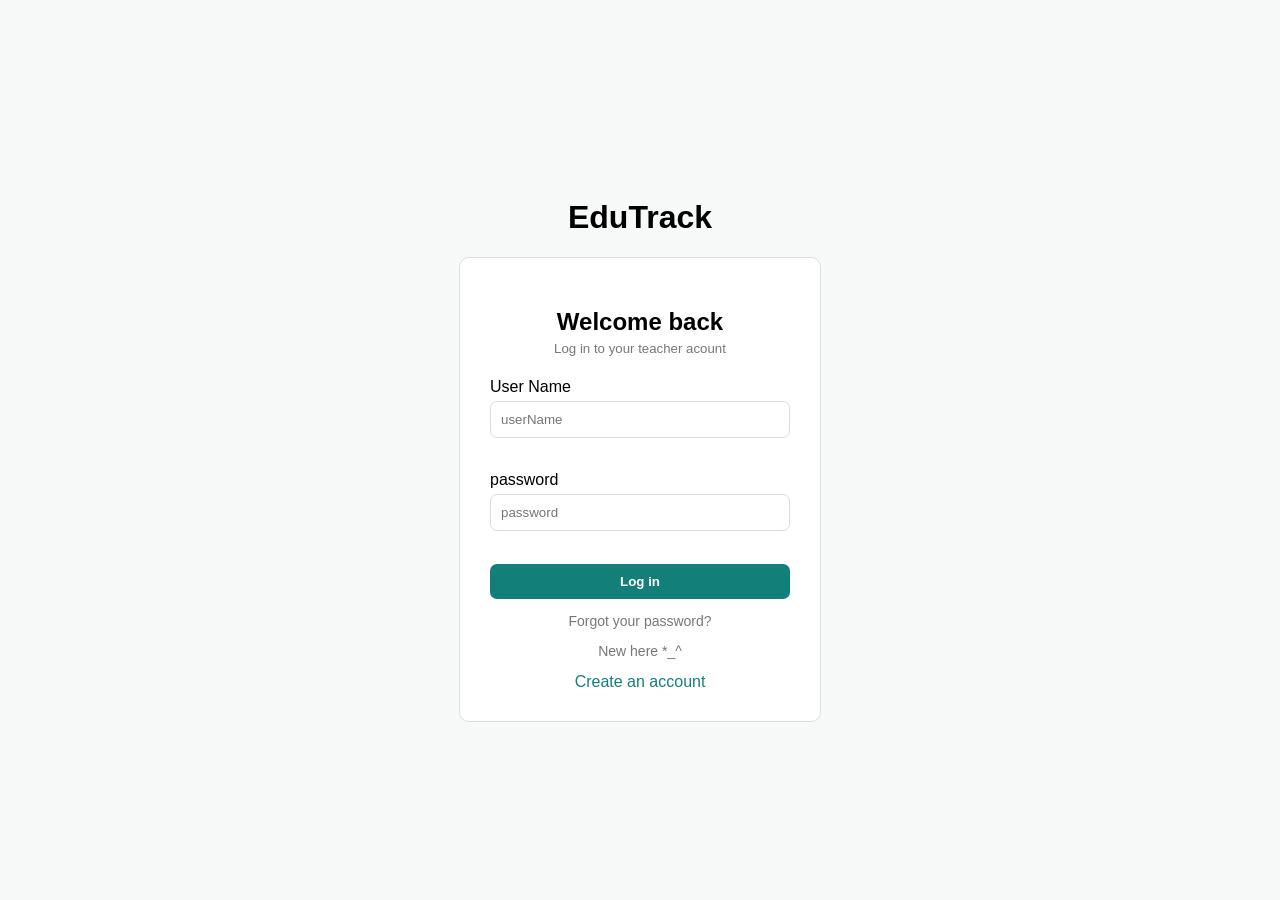
<file: pages/archive.html>
<!doctype html>
<html lang="en">
  <head>
    <meta charset="UTF-8" />
    <meta name="viewport" content="width=device-width, initial-scale=1.0" />
    <title>Archive</title>
    <link rel="stylesheet" href="../css/archive.css" />
  </head>
  <body>
    <h2>Archived Students</h2>
    <span id="welcome"></span>
    <br />
    <div class="table-wrapper">
      <table class="student-table">
        <thead>
          <tr>
            <th>Student</th>
            <th>ID</th>
            <th>Grade</th>
            <th>Attendance</th>
            <th>Actions</th>
          </tr>
        </thead>
        <tbody id="archive-body"></tbody>
      </table>
    </div>

    <script type="module" src="../js/archive.js"></script>
  </body>
</html>
</file>
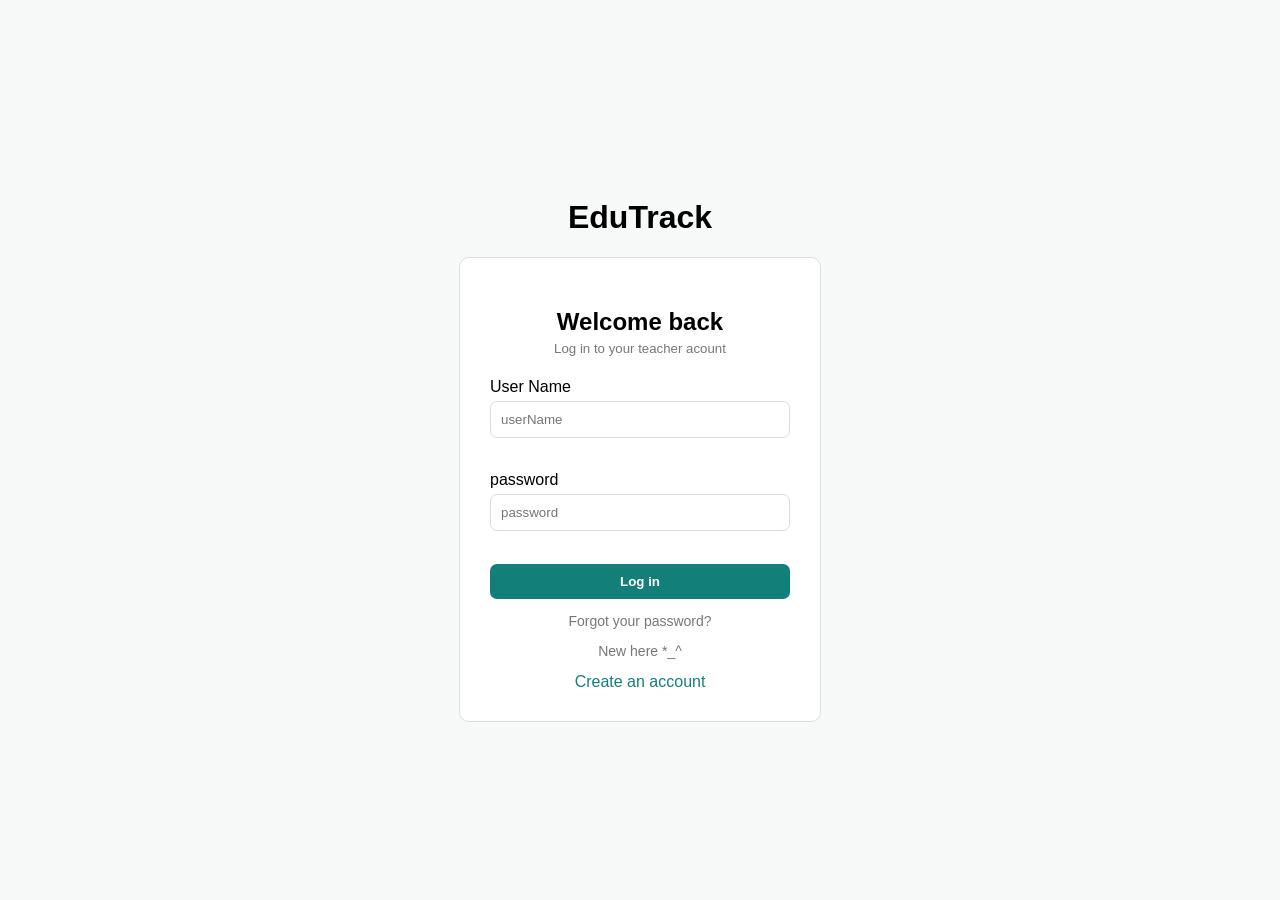
<file: pages/login.html>
<!doctype html>
<html lang="en">
  <head>
    <meta charset="UTF-8" />
    <meta name="viewport" content="width=device-width, initial-scale=1.0" />
    <title>Document</title>
    <link rel="stylesheet" href="../css/login.css" />
  </head>
  <body>
    <h1>EduTrack</h1>
    <div class="login-card">
      <h2>Welcome back</h2>
      <h5>Log in to your teacher acount</h5>

      <label for="userName">User Name </label>
      <input
        type="text"
        id="userName"
        required
        placeholder="userName"
      /><br /><br />
      <label for="password">password </label>
      <input
        type="password"
        required
        id="password"
        placeholder="password"
      /><br /><br />
      <button class="login-btn" id="submit">Log in</button>
      <p>Forgot your password?</p>
      <p>New here *_^</p>
      <a href="./signUp.html">Create an account</a>
    </div>
    <script type="module" src="../js/login.js"></script>
  </body>
</html>
</file>
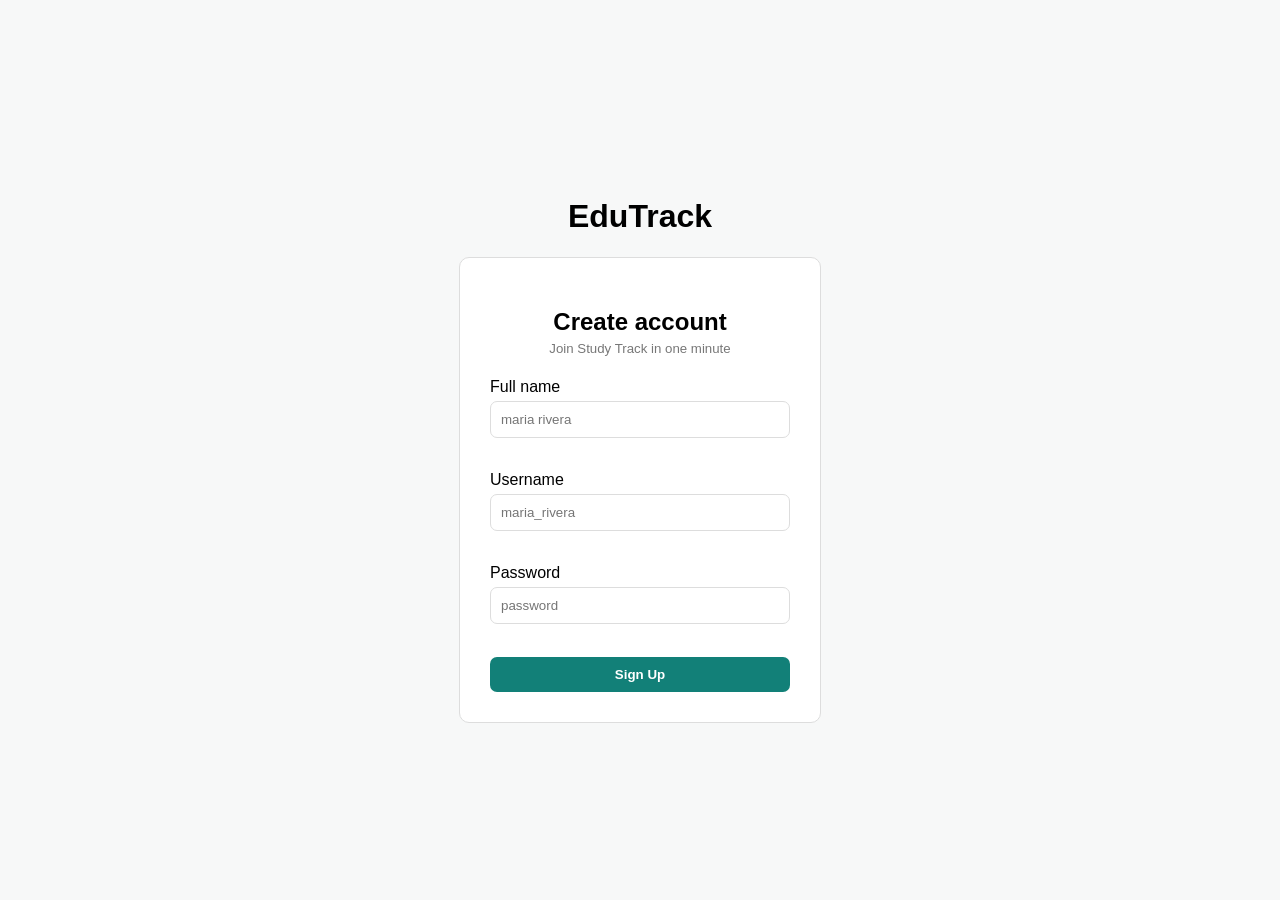
<file: pages/signUp.html>
<!doctype html>
<html lang="en">
  <head>
    <meta charset="UTF-8" />
    <meta name="viewport" content="width=device-width, initial-scale=1.0" />
    <title>Document</title>
    <link rel="stylesheet" href="../css/signUp.css" />
  </head>
  <body>
    <h1>EduTrack</h1>
    <div class="login-card">
      <h2>Create account</h2>
      <h5>Join Study Track in one minute</h5>

      <label for="name">Full name </label>
      <input
        type="text"
        id="name"
        required
        placeholder="maria rivera"
      /><br /><br />

      <label for="username">Username </label>
      <input
        type="text"
        id="username"
        required
        placeholder="maria_rivera"
      /><br /><br />

      <label for="password">Password </label>
      <input
        type="password"
        required
        id="password"
        placeholder="password"
      /><br /><br />
      <input type="submit" class="signbtn" value="Sign Up" />
    </div>

    <script type="module" src="../js/signUp.js"></script>
  </body>
</html>
</file>
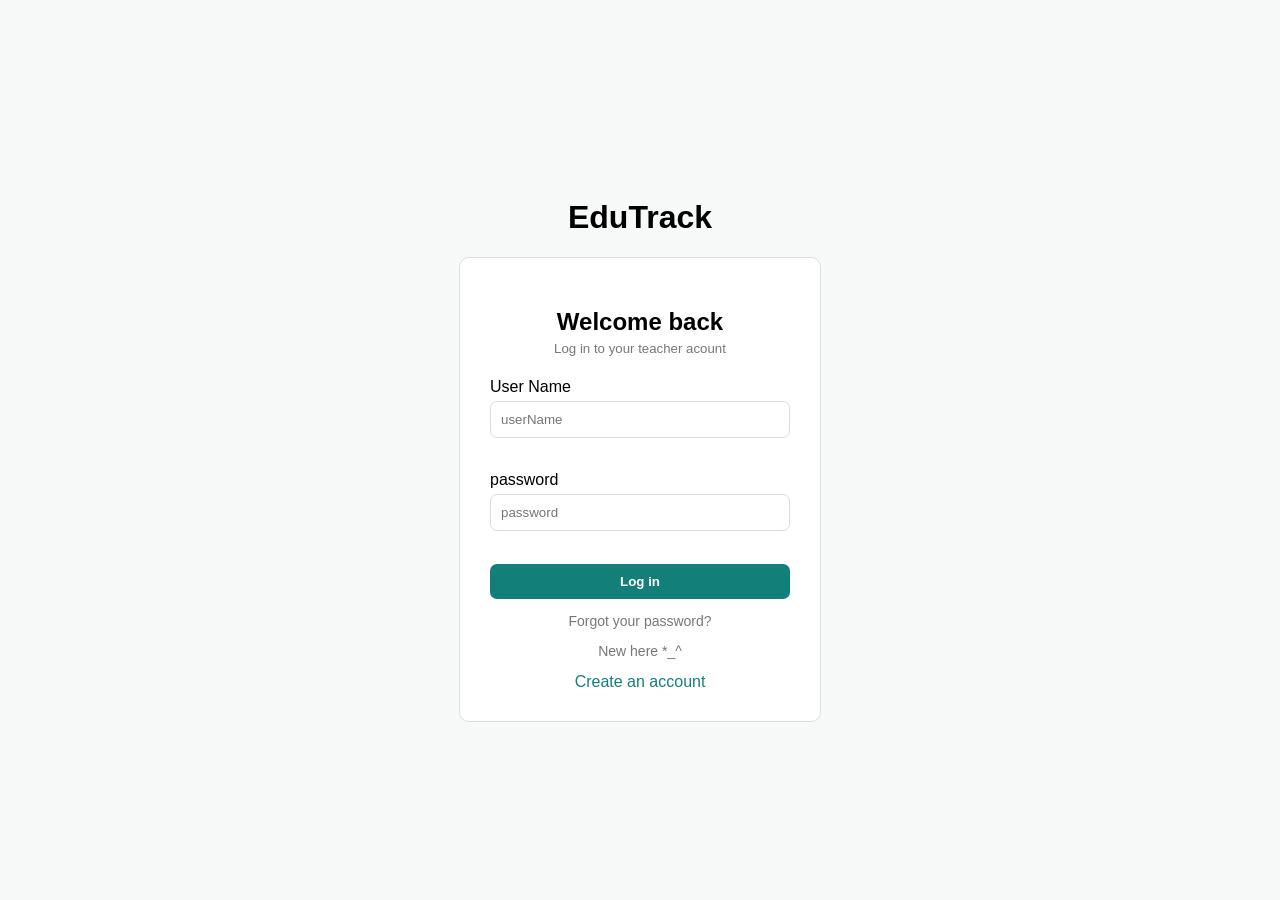
<file: pages/student.html>
<!doctype html>
<html lang="en">
  <head>
    <meta charset="UTF-8" />
    <meta name="viewport" content="width=device-width, initial-scale=1.0" />
    <title>Students</title>
    <link rel="stylesheet" href="../css/student.css" />
    <link rel="stylesheet" href="../css/NewStudent.css" />
  </head>
  <body>
    <div class="container">

      <div class="top-bar">
        <input
          type="text"
          id="search"
          placeholder="Search students by name or ID..."
        />
        <select id="courseFilter" class="btn">
          <option value="all">All courses</option>
        </select>
        <button id="addBtn" class="btn btn-primary">+ Add new</button>
      </div>

      <div class="table-box">
        <table>
          <thead>
            <tr>
              <th>Student</th>
              <th>ID</th>
              <th>Grade</th>
              <th>Attendance</th>
              <th class="right">Actions</th>
            </tr>
          </thead>
          <tbody id="tableBody"></tbody>
        </table>
      </div>
    </div>

    <dialog id="modal" class="student-modal">
      <form id="form">
        <h3 id="modalTitle">Add student</h3>

        <!-- Keep this hidden input because student.js uses it -->
        <input type="hidden" id="studentId" />

        <div class="form-group">
          <label for="studentName">Student Name</label>
          <input
            type="text"
            id="studentName"
            placeholder="Enter student name"
            required
          />
        </div>

    


        <div class="form-group">
          <label for="enrolledCourse">Enrolled Course</label>
          <select id="enrolledCourse">
            <option value="" disabled>Select a course</option>
          </select>
        </div>

        <div class="form-group">
          <label for="attendance">Attendance (%)</label>
          <input
            type="number"
            id="attendance"
            placeholder="Enter attendance percentage"
            min="0"
            max="100"
          />
        </div>

        <div class="form-actions">
          <button type="button" id="cancelBtn" class="btn btn-cancel">
            Cancel
          </button>

          <button type="submit" class="btn btn-save">Save</button>
        </div>
      </form>
    </dialog>

    <script type="module" src="../js/student.js"></script>
  </body>
</html>
</file>
<file: css/archive.css>
body {
  font-family: Arial, sans-serif;
  background: #fff;
  padding: 24px;
}

.table-wrapper {
  border: 1px solid #e5e7eb;
  border-radius: 10px;
  overflow: hidden;
}

.student-table {
  width: 100%;
  border-collapse: collapse;
}

.student-table th {
  background: #f9fafb;
  color: #6b7280;
  text-align: left;
  padding: 16px 20px;
}

.student-table th:last-child,
.student-table td:last-child {
  text-align: right;
}

.student-table td {
  padding: 16px 20px;
  border-top: 1px solid #e5e7eb;
  color: #6b7280;
}

.student-info {
  display: flex;
  align-items: center;
  gap: 14px;
}

.avatar {
  width: 40px;
  height: 40px;
  border-radius: 50%;
  background: #e0f2ef;
  color: #0d9488;
  display: flex;
  align-items: center;
  justify-content: center;
  font-weight: bold;
}

.name {
  color: #111;
  font-weight: bold;
}

.student-grade strong {
  color: #111;
}

.btn-unarchive {
  padding: 8px 14px;
  background: #fff;
  border: 1px solid #d1d5db;
  border-radius: 6px;
  cursor: pointer;
}

.btn-unarchive:hover {
  background: #f3f4f6;
}

.empty {
  text-align: center;
  padding: 24px;
  color: #6b7280;
}
</file>
<file: css/login.css>
body {
  margin: 0;
  height: 100vh;
  display: flex;
  flex-direction: column;
  justify-content: center;
  align-items: center;
  font-family: Arial, sans-serif;
  background: #f7f8f8;
}

.login-card {
  width: 300px;
  padding: 30px;
  background: white;
  border: 1px solid #ddd;
  border-radius: 10px;
  text-align: center;
}

.login-card h2 {
  margin-bottom: 5px;
}

.login-card h5 {
  color: #777;
  font-weight: normal;
  margin-top: 0;
}

.login-card label {
  display: block;
  text-align: left;
  margin-top: 15px;
}

.login-card input[type="text"],
.login-card input[type="password"] {
  width: 100%;
  padding: 10px;
  box-sizing: border-box;
  border: 1px solid #ddd;
  border-radius: 7px;
  margin-top: 5px;
}

.login-btn {
  width: 100%;
  padding: 10px;
  margin-top: 15px;
  border: none;
  border-radius: 7px;
  background: #128078;
  color: white;
  font-weight: bold;
  cursor: pointer;
}

.login-card p {
  color: #777;
  font-size: 14px;
}

.login-card a {
  color: #128078;
  text-decoration: none;
}
</file>
<file: css/signUp.css>
body {
  margin: 0;
  height: 100vh;
  display: flex;
  flex-direction: column;
  justify-content: center;
  align-items: center;
  font-family: Arial, sans-serif;
  background: #f7f8f8;
}

.login-card {
  width: 300px;
  padding: 30px;
  background: white;
  border: 1px solid #ddd;
  border-radius: 10px;
  text-align: center;
}

.login-card h2 {
  margin-bottom: 5px;
}

.login-card h5 {
  color: #777;
  font-weight: normal;
  margin-top: 0;
}

.login-card label {
  display: block;
  text-align: left;
  margin-top: 15px;
}
.login-card input[type="text"],
.login-card input[type="email"],
.login-card input[type="password"] {
  width: 100%;
  padding: 10px;
  box-sizing: border-box;
  border: 1px solid #ddd;
  border-radius: 7px;
  margin-top: 5px;
}

.signbtn {
  width: 100%;
  padding: 10px;
  margin-top: 15px;
  border: none;
  border-radius: 7px;
  background: #128078;
  color: white;
  font-weight: bold;
  cursor: pointer;
}

.login-card p {
  color: #777;
  font-size: 14px;
}

.login-card a {
  color: #128078;
  text-decoration: none;
}
</file>
<file: css/student.css>
* {
  box-sizing: border-box;
  font-family: Arial, sans-serif;
}

body {
  margin: 0;
  background: #f6f8f8;
  color: #1a2332;
}

.container {
  max-width: 1100px;
  margin: 30px auto;
  padding: 0 15px;
}

/* Top bar */
.top-bar {
  display: flex;
  gap: 12px;
  margin-bottom: 25px;
}

.top-bar input {
  flex: 1;
  padding: 14px 16px;
  border: 1px solid #e3e8e8;
  border-radius: 10px;
  font-size: 15px;
  background: white;
}

.btn {
  padding: 10px 18px;
  border: 1px solid #e3e8e8;
  background: white;
  border-radius: 8px;
  font-weight: bold;
  cursor: pointer;
}

.btn:hover {
  background: #f0f4f4;
}

.btn-primary {
  background: #0f8577;
  border-color: #0f8577;
  color: white;
}

.btn-primary:hover {
  background: #0c6e63;
}

.table-box {
  background: white;
  border: 1px solid #e3e8e8;
  border-radius: 14px;
  overflow: hidden;
}

table {
  width: 100%;
  border-collapse: collapse;
}

th {
  background: #f9fafb;
  color: #6b7580;
  text-align: left;
  padding: 18px 28px;
  font-size: 15px;
}

td {
  padding: 18px 28px;
  border-top: 1px solid #eef1f1;
  color: #6b7580;
}

.right {
  text-align: right;
}

.student {
  display: flex;
  align-items: center;
  gap: 15px;
  color: #1a2332;
  font-weight: bold;
}

.avatar {
  width: 50px;
  height: 50px;
  border-radius: 50%;
  background: #e1f2ef;
  color: #0f8577;
  display: flex;
  align-items: center;
  justify-content: center;
  font-weight: bold;
}

.grade b {
  color: #1a2332;
}

.actions button {
  padding: 8px 14px;
  margin-left: 6px;
  background: white;
  border: 1px solid #dde2e2;
  border-radius: 6px;
  cursor: pointer;
}

.actions button:hover {
  background: #f0f4f4;
}

.actions .delete {
  color: #e03131;
  border-color: #f5b5b5;
}

.empty {
  text-align: center;
  padding: 30px;
}

dialog {
  border: none;
  border-radius: 12px;
  padding: 25px;
  width: 340px;
}

dialog::backdrop {
  background: rgba(0, 0, 0, 0.3);
}

dialog h3 {
  margin-top: 0;
}

dialog input[type="text"] {
  width: 100%;
  padding: 12px;
  border: 1px solid #e3e8e8;
  border-radius: 8px;
  font-size: 15px;
}

.modal-buttons {
  display: flex;
  justify-content: flex-end;
  gap: 10px;
  margin-top: 20px;
}

.label {
  display: block;
  margin: 18px 0 8px;
  font-weight: bold;
  font-size: 14px;
}

.courses-box {
  max-height: 200px;
  overflow-y: auto;
  border: 1px solid #e3e8e8;
  border-radius: 8px;
  padding: 6px;
}

.course-item {
  display: flex;
  align-items: center;
  gap: 10px;
  padding: 8px;
  border-radius: 6px;
  cursor: pointer;
}

.course-item:hover {
  background: #f0f4f4;
}

.course-item input {
  width: 16px;
  height: 16px;
  accent-color: #0f8577;
}
</file>
<file: css/NewStudent.css>
#modal.student-modal {
  width: 100%;
  max-width: 440px;
  padding: 0;
  border: none;
  border-radius: 16px;
  background: whitesmoke;
  box-shadow:
    0 20px 25px -5px rgba(0, 0, 0, 0.5),
    0 10px 10px -5px rgba(0, 0, 0, 0.4);

  /* Center the popup */
  position: fixed;
  top: 50%;
  left: 50%;
  margin: 0;
  transform: translate(-50%, -50%);
}

#modal.student-modal::backdrop {
  background: rgba(0, 0, 0, 0.5);
}

#modal.student-modal form {
  padding: 28px;
}

#modal.student-modal #modalTitle {
  color: #0d9488;
  font-size: 1.35rem;
  font-weight: 700;
  margin: 0 0 24px;
}

#modal.student-modal .form-group {
  display: flex;
  flex-direction: column;
  gap: 8px;
  margin-bottom: 20px;
}

#modal.student-modal .form-group label {
  color: #0d9488;
  font-size: 0.95rem;
  font-weight: 600;
}

#modal.student-modal .form-group input,
#modal.student-modal .form-group select {
  width: 100%;
  height: 48px;
  background: white;
  border: 1px solid #2a364a;
  border-radius: 10px;
  padding: 0 16px;
  color: black;
  font-size: 1rem;
  outline: none;
}

#modal.student-modal .form-group input:focus,
#modal.student-modal .form-group select:focus {
  border-color: #0d9488;
}

#modal.student-modal .form-actions {
  display: flex;
  justify-content: flex-end;
  gap: 12px;
  margin-top: 8px;
}

#modal.student-modal .form-actions .btn {
  height: 44px;
  padding: 0 24px;
  border-radius: 10px;
}

#modal.student-modal .btn-cancel,
#modal.student-modal .btn-save {
  background: #0d9488;
  color: white;
  border: none;
}

#modal.student-modal .btn-cancel:hover,
#modal.student-modal .btn-save:hover {
  background: #243044;
}
</file>
